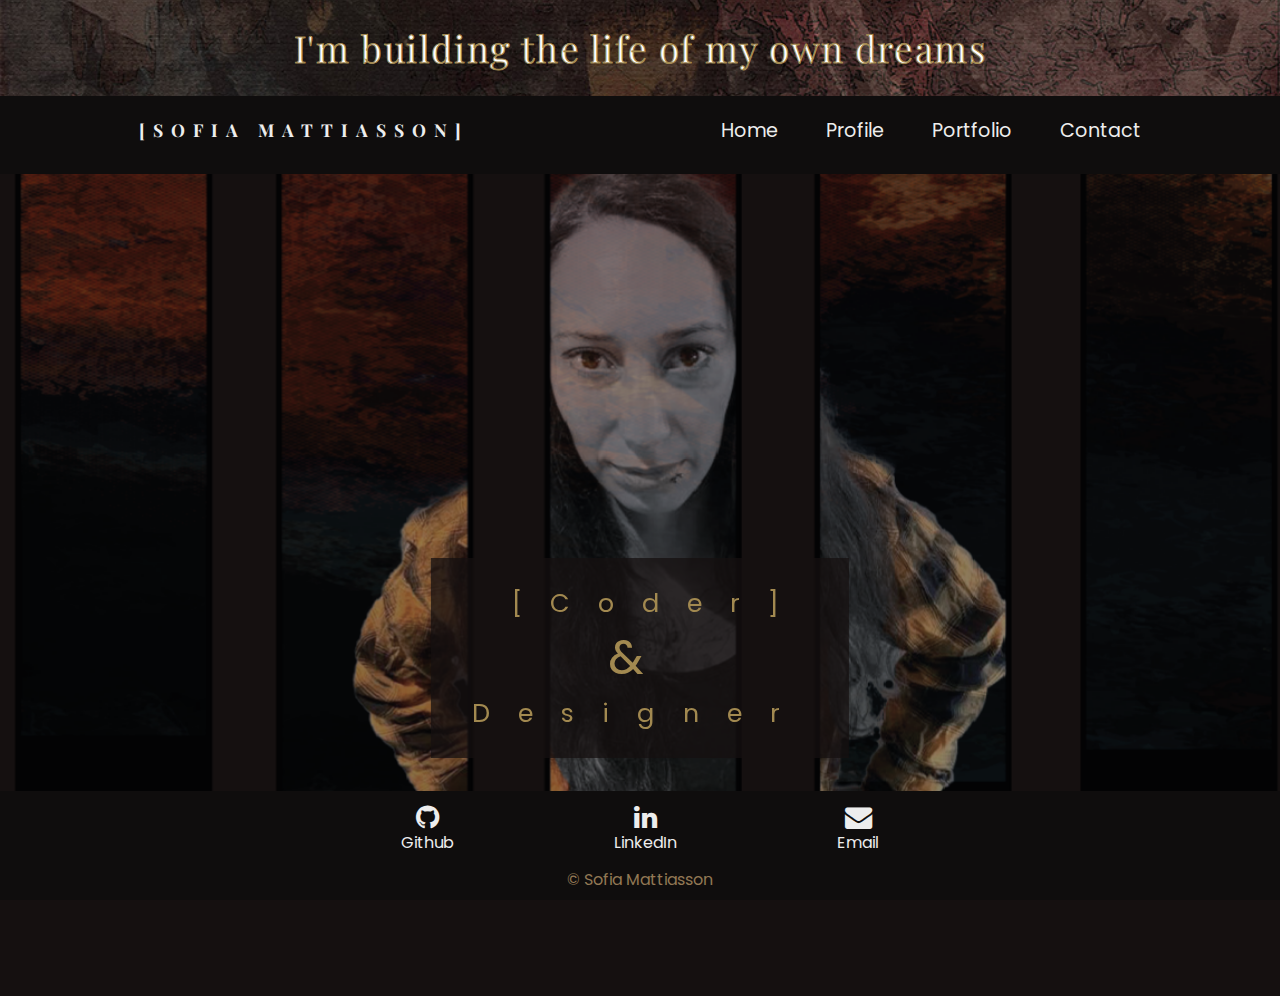
<file: src/index.html>
<!DOCTYPE html>
<html lang="en-US">
  <head>
    <meta charset="UTF-8" />
    <meta http-equiv="X-UA-Compatible" content="IE=edge" />
    <meta name="viewport" content="width=device-width, initial-scale=1.0" />
    <meta name="keywords" content="CV, Profile, code, deisgn, HTML, CSS" />
    <meta name="description" content="Sofia Mattiasson home site" />
    <meta name="author" content="Sofia Mattiasson" />
    <link rel="preconnect" href="https://fonts.googleapis.com" />
    <link rel="preconnect" href="https://fonts.gstatic.com" crossorigin />
    <link
      href="https://fonts.googleapis.com/css2?family=Playfair+Display:ital,wght@0,400;0,700;0,900;1,400&family=Poppins:ital,wght@0,300;0,400;0,500;0,700;0,800;0,900;1,400&display=swap"
      rel="stylesheet"
    />
    <link
      rel="stylesheet"
      href="https://cdnjs.cloudflare.com/ajax/libs/font-awesome/4.7.0/css/font-awesome.min.css"
    />
    <link rel="stylesheet" href="./styles/css/style.css" />

    <title>Sofia | Profile</title>
  </head>
  <body>
    <div class="header-banner-container">
      <p class="header-banner-text">I'm building the life of my own dreams</p>
    </div>

    <div class="wrapper">
      <header>
        <nav class="navbar">
          <h1 class="logo"><a href="./index.html">Sofia Mattiasson</a></h1>
          <button class="btn-hamburger" id="btn-menu" aria-label="button">
            <i class="fa fa-bars"></i>
          </button>
          <div class="menu">
            <ul>
              <li><a href="./index.html">Home</a></li>
              <li><a href="./profile-page.html">Profile</a></li>
              <li>
                <a href="#">Portfolio</a>
                <ul class="dropdown-menu">
                  <li><a href="./code-page.html">Coding</a></li>
                  <li><a href="./design-page.html">Design</a></li>
                </ul>
              </li>
              <li><a href="./contact-page.html">Contact</a></li>
            </ul>
          </div>
        </nav>
      </header>

      <main class="main-home">
        <div class="hero-container">
          <p class="hero-text">
            <span class="hero-coder">Coder</span>
            <span class="hero-and">&</span> Designer
          </p>
        </div>
        <div class="short-info">
          <h2 class="info-title">Hey there,</h2>
          <p class="info-text">
            My name is Sofia, and I'm styding frontend development att
            Mediainstituet i Malmö. You can read more about me and my skills
            under profile or checkout out my portfolio, and get in touch maybe
            over a cup of coffe
          </p>
        </div>
      </main>

      <footer>
        <div class="footer-icon-container">
          <div>
            <a
              class="footer-icon-text link"
              href="https://github.com/FiaNerd"
              target="_blank"
              ><i class="fa fa-github"></i>Github</a
            >
          </div>
          <div>
            <a
              class="footer-icon-text link"
              href="https://www.linkedin.com/in/sofia-mattiasson-FiaNerd/"
              target="_blank"
            >
              <i class="fa fa-linkedin link"></i>LinkedIn</a
            >
          </div>
          <div>
            <a
              class="footer-icon-text link"
              href="mailto:mattisson.sofia@icloud.com"
            >
              <i class="fa fa-envelope"></i>Email</a
            >
          </div>
        </div>
        <p class="copy">&copy; Sofia Mattiasson</p>
      </footer>
      <script src="./js/menu-btn.js"></script>
    </div>
  </body>
</html>
</file>
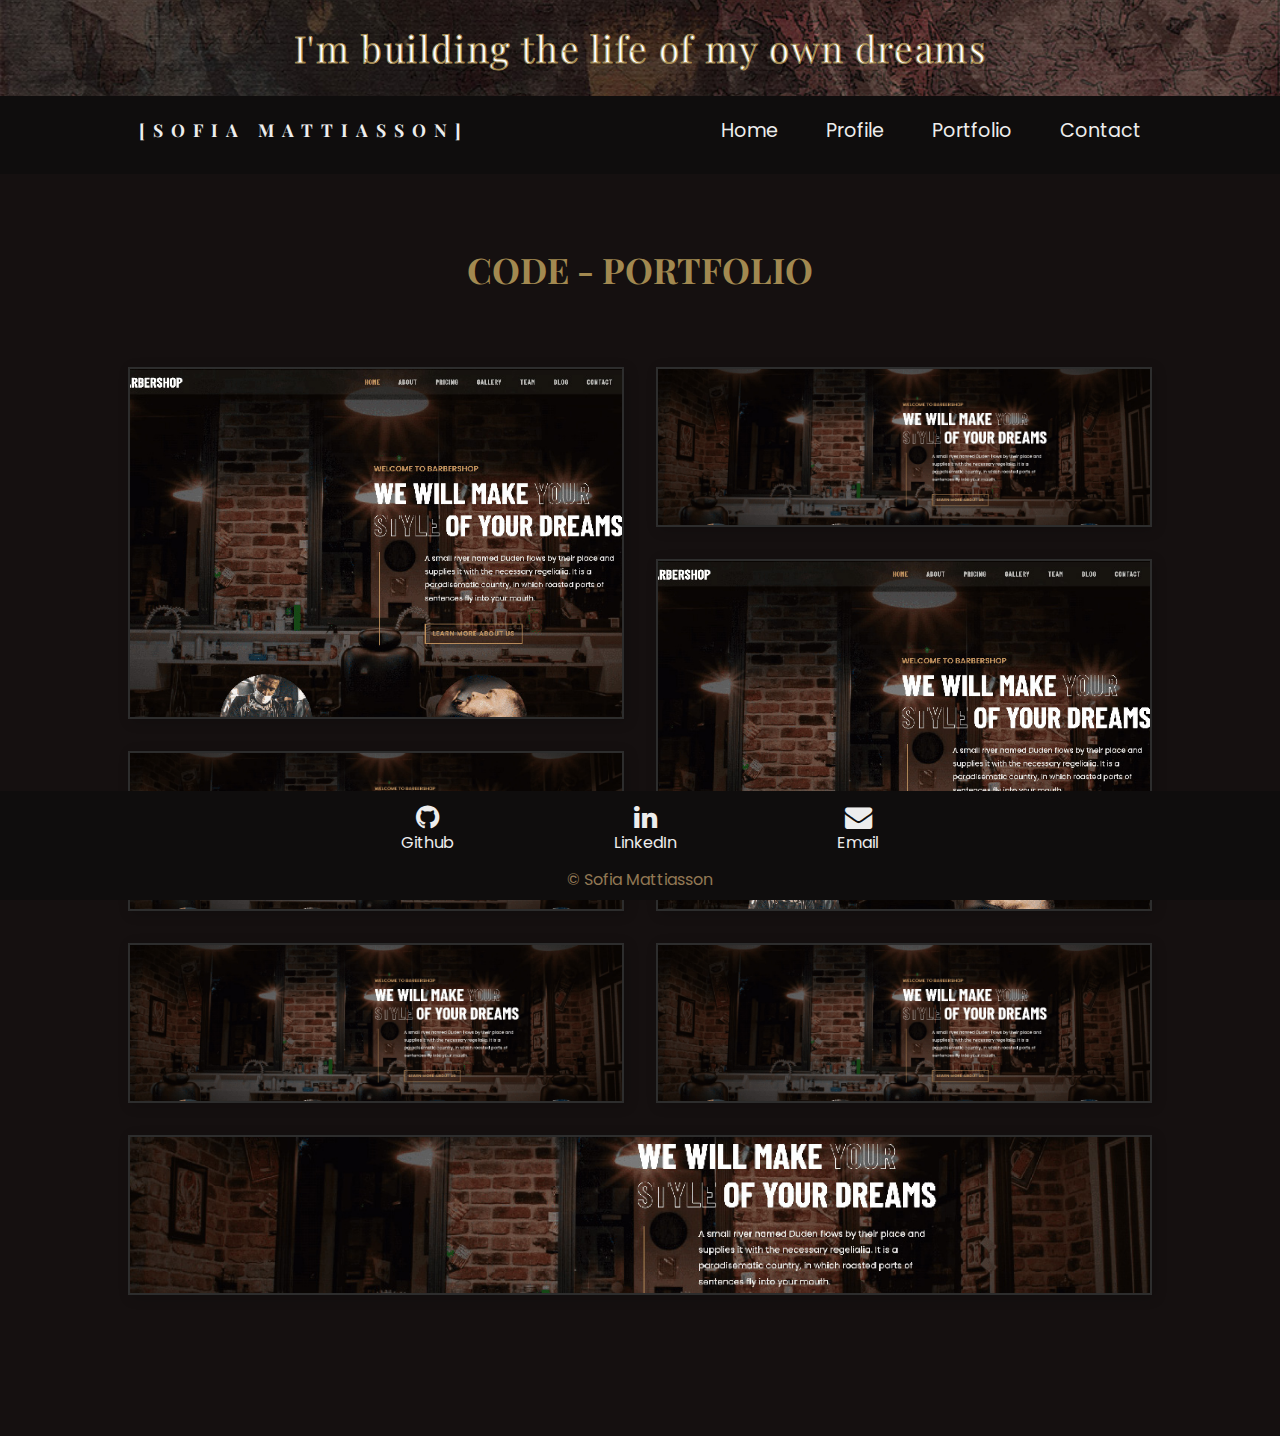
<file: src/code-page.html>
<!DOCTYPE html>
<html lang="en">
  <head>
    <meta charset="UTF-8" />
    <meta http-equiv="X-UA-Compatible" content="IE=edge" />
    <meta name="viewport" content="width=device-width, initial-scale=1.0" />
    <meta name="keywords" content="CV, Profile, code, deisgn, HTML, CSS" />
    <meta name="description" content="Sofia Mattiasson code portfolio" />
    <meta name="author" content="Sofia Mattiasson" />
    <link rel="preconnect" href="https://fonts.googleapis.com" />
    <link rel="preconnect" href="https://fonts.gstatic.com" crossorigin />
    <link
      href="https://fonts.googleapis.com/css2?family=Playfair+Display:ital,wght@0,400;0,700;0,900;1,400&family=Poppins:ital,wght@0,300;0,400;0,500;0,700;0,800;0,900;1,400&display=swap"
      rel="stylesheet"
    />
    <link
      rel="stylesheet"
      href="https://cdnjs.cloudflare.com/ajax/libs/font-awesome/4.7.0/css/font-awesome.min.css"
    />
    <link rel="stylesheet" href="./styles/css/style.css" />

    <title>Sofia | Profile</title>
  </head>
  <body>
    <div class="header-banner-container">
      <p class="header-banner-text">I'm building the life of my own dreams</p>
    </div>

    <div class="wrapper">
      <header>
        <nav class="navbar">
          <h1 class="logo"><a href="./index.html">Sofia Mattiasson</a></h1>
          <button class="btn-hamburger" id="btn-menu">
            <i class="fa fa-bars"></i>
          </button>
          <div class="menu">
            <ul>
              <li><a href="./index.html">Home</a></li>
              <li><a href="./profile-page.html">Profile</a></li>
              <li>
                <a href="#">Portfolio</a>
                <ul class="dropdown-menu">
                  <li><a href="./code-page.html">Coding</a></li>
                  <li><a href="./design-page.html">Design</a></li>
                </ul>
              </li>
              <li><a href="./contact-page.html">Contact</a></li>
            </ul>
          </div>
        </nav>
      </header>

      <main>
        <h2 class="code-title">Code - Portfolio</h2>
        <div class="gallery-grid-code">
          <img
            src="/src/img/code-portfolio/desktop_header_banner.jpg 480w"
            class="gallery-item-code img-code-1"
            title="Image from Barbershop project in HTML and CSS"
            alt="barbershop image in the shop"
            srcset="
              /src/img/code-img/desktop_header_banner960.jpg   960w,
              /src/img/code-img/desktop_header_banner1440.jpg 1440w,
              /src/img/code-img/desktop_header_banner1920.jpg 1920w
            "
            sizes="(max-width: 600px) 480px, 960w, 1440w, 1920w"
          />

          <img
            src="/src/img/mobile/hero-img-mobile.png"
            class="gallery-item-code img-code-2"
            title="Image from Barbershop project in HTML and CSS"
            alt="barbershop image in the shop"
            srcset="
              /src/img/code-img/desktop_header_banner960.jpg   960w,
              /src/img/code-img/desktop_header_banner1440.jpg 1440w,
              /src/img/code-img/desktop_header_banner1920.jpg 1920w
            "
            sizes="(max-width: 600px) 480px, 960w, 1440w, 1920w"
          />

          <img
            src="/src/img/mobile/hero-img-mobile.png"
            class="gallery-item-code img-code-3"
            title="Image from Barbershop project in HTML and CSS"
            alt="barbershop image in the shop"
            srcset="
              /src/img/code-img/desktop_header_banner960.jpg   960w,
              /src/img/code-img/desktop_header_banner1440.jpg 1440w,
              /src/img/code-img/desktop_header_banner1920.jpg 1920w
            "
            sizes="(max-width: 600px) 480px, 960w, 1440w, 1920w"
          />

          <img
            src="/src/img/mobile/hero-img-mobile.png"
            class="gallery-item-code img-code-4"
            title="Image from Barbershop project in HTML and CSS"
            alt="barbershop image in the shop"
            srcset="
              /src/img/code-img/desktop_header_banner960.jpg   960w,
              /src/img/code-img/desktop_header_banner1440.jpg 1440w,
              /src/img/code-img/desktop_header_banner1920.jpg 1920w
            "
            sizes="(max-width: 600px) 480px, 960w, 1440w, 1920w"
          />

          <img
            src="/src/img/mobile/hero-img-mobile.png"
            class="gallery-item-code img-code-5"
            title="Image from Barbershop project in HTML and CSS"
            alt="barbershop image in the shop"
            srcset="
              /src/img/code-img/desktop_header_banner960.jpg   960w,
              /src/img/code-img/desktop_header_banner1440.jpg 1440w,
              /src/img/code-img/desktop_header_banner1920.jpg 1920w
            "
            sizes="(max-width: 600px) 480px, 960w, 1440w, 1920w"
          />

          <img
            src="/src/img/mobile/hero-img-mobile.png"
            class="gallery-item-code img-code-6"
            title="Image from Barbershop project in HTML and CSS"
            alt="barbershop image in the shop"
            srcset="
              /src/img/code-img/desktop_header_banner960.jpg   960w,
              /src/img/code-img/desktop_header_banner1440.jpg 1440w,
              /src/img/code-img/desktop_header_banner1920.jpg 1920w
            "
            sizes="(max-width: 600px) 480px, 960w, 1440w, 1920w"
          />

          <img
            src="/src/img/mobile/hero-img-mobile.png"
            class="gallery-item-code img-code-7"
            title="Image from Barbershop project in HTML and CSS"
            alt="barbershop image in the shop"
            srcset="
              /src/img/code-img/desktop_header_banner960.jpg   960w,
              /src/img/code-img/desktop_header_banner1440.jpg 1440w,
              /src/img/code-img/desktop_header_banner1920.jpg 1920w
            "
            sizes="(max-width: 600px) 480px, 960w, 1440w, 1920w"
          />
        </div>
      </main>

      <footer>
        <div class="footer-icon-container">
          <div>
            <a
              class="footer-icon-text link"
              href="https://github.com/FiaNerd"
              target="_blank"
              ><i class="fa fa-github"></i>Github</a
            >
          </div>
          <div>
            <a
              class="footer-icon-text link"
              href="https://www.linkedin.com/in/sofia-mattiasson-FiaNerd/"
              target="_blank"
            >
              <i class="fa fa-linkedin link"></i>LinkedIn</a
            >
          </div>
          <div>
            <a
              class="footer-icon-text link"
              href="mailto:mattisson.sofia@icloud.com"
            >
              <i class="fa fa-envelope"></i>Email</a
            >
          </div>
        </div>
        <p class="copy">&copy; Sofia Mattiasson</p>
      </footer>

      <script src="./js/menu-btn.js"></script>
    </div>
  </body>
</html>
</file>
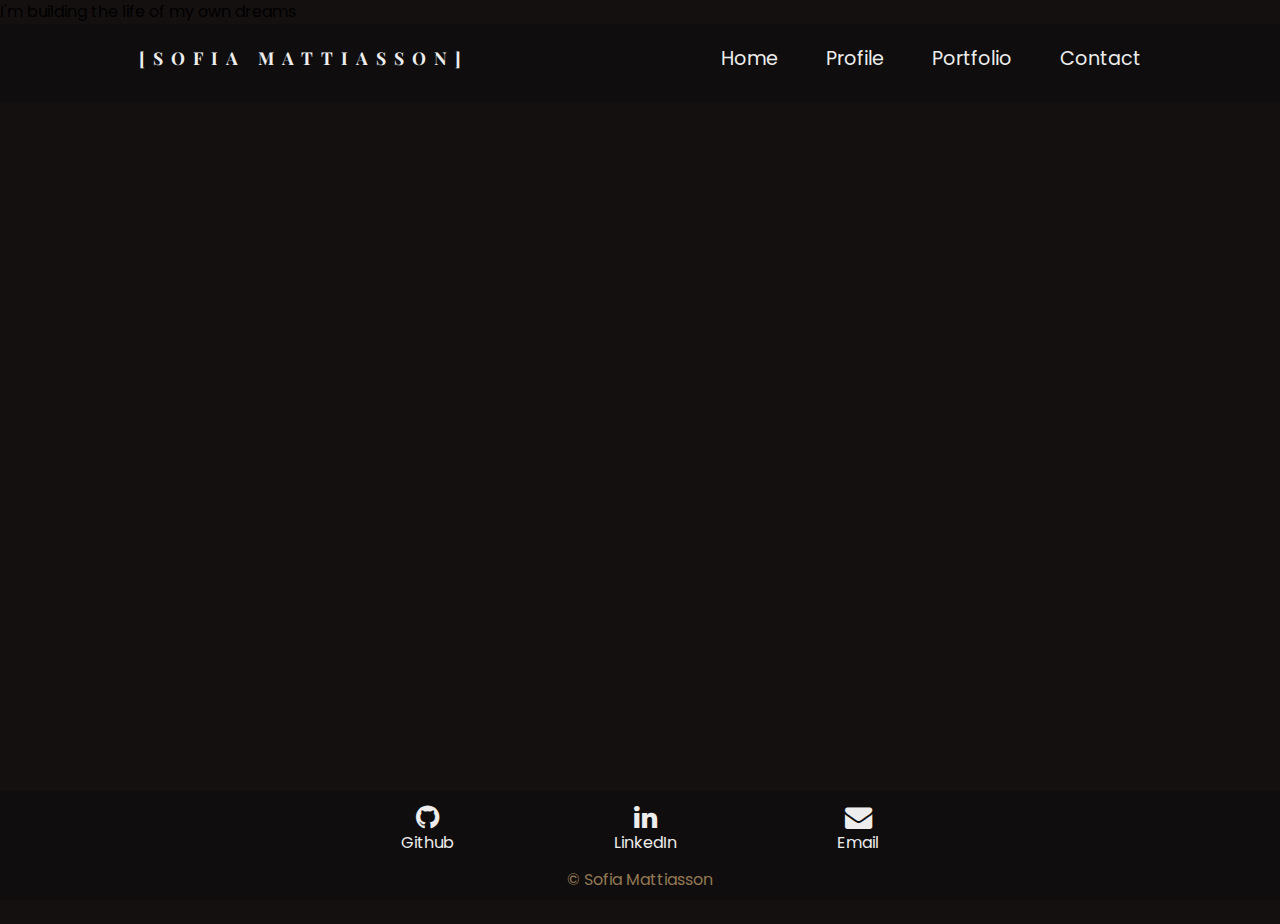
<file: src/code.html>
<!DOCTYPE html>
<html lang="en">
  <head>
    <meta charset="UTF-8" />
    <meta http-equiv="X-UA-Compatible" content="IE=edge" />
    <meta name="viewport" content="width=device-width, initial-scale=1.0" />
    <link rel="preconnect" href="https://fonts.googleapis.com" />
    <link rel="preconnect" href="https://fonts.gstatic.com" crossorigin />
    <link
      href="https://fonts.googleapis.com/css2?family=Playfair+Display:ital,wght@0,400;0,700;0,900;1,400&family=Poppins:ital,wght@0,300;0,400;0,500;0,700;0,800;0,900;1,400&display=swap"
      rel="stylesheet"
    />
    <link
      rel="stylesheet"
      href="https://cdnjs.cloudflare.com/ajax/libs/font-awesome/4.7.0/css/font-awesome.min.css"
    />
    <link rel="stylesheet" href="./styles/css/style.css" />

    <title>Sofia | Profile</title>
  </head>
  <body>
    <div class="cover-header">
      <p class="cover-text">I'm building the life of my own dreams</p>
    </div>

    <div class="wrapper">
      <header>
        <nav class="navbar">
          <h1 class="logo"><a href="./index.html">Sofia Mattiasson</a></h1>
          <button class="btn-hamburger" id="btn-menu">
            <i class="fa fa-bars"></i>
          </button>
          <div class="menu">
            <ul>
              <li><a href="./index.html">Home</a></li>
              <li><a href="./profile.html">Profile</a></li>
              <li>
                <a href="#">Portfolio</a>
                <ul class="dropdown-menu">
                  <li><a href="./code.html">Coding</a></li>
                  <li><a href="./design-page.html">Design</a></li>
                </ul>
              </li>
              <li><a href="./contact.html">Contact</a></li>
            </ul>
          </div>
        </nav>
      </header>
      <main></main>

      <footer>
        <div class="footer-icon-container">
          <div>
            <a
              class="footer-icon-text link"
              href="https://github.com/FiaNerd"
              target="_blank"
              ><i class="fa fa-github"></i>Github</a
            >
          </div>
          <div>
            <a
              class="footer-icon-text link"
              href="https://www.linkedin.com/in/sofia-mattiasson-FiaNerd/"
              target="_blank"
            >
              <i class="fa fa-linkedin link"></i>LinkedIn</a
            >
          </div>
          <div>
            <a
              class="footer-icon-text link"
              href="mailto:mattisson.sofia@icloud.com"
            >
              <i class="fa fa-envelope"></i>Email</a
            >
          </div>
        </div>
        <p class="copy">&copy; Sofia Mattiasson</p>
      </footer>
      <script src="./js/menu-btn.js"></script>
    </div>
  </body>
</html>
</file>
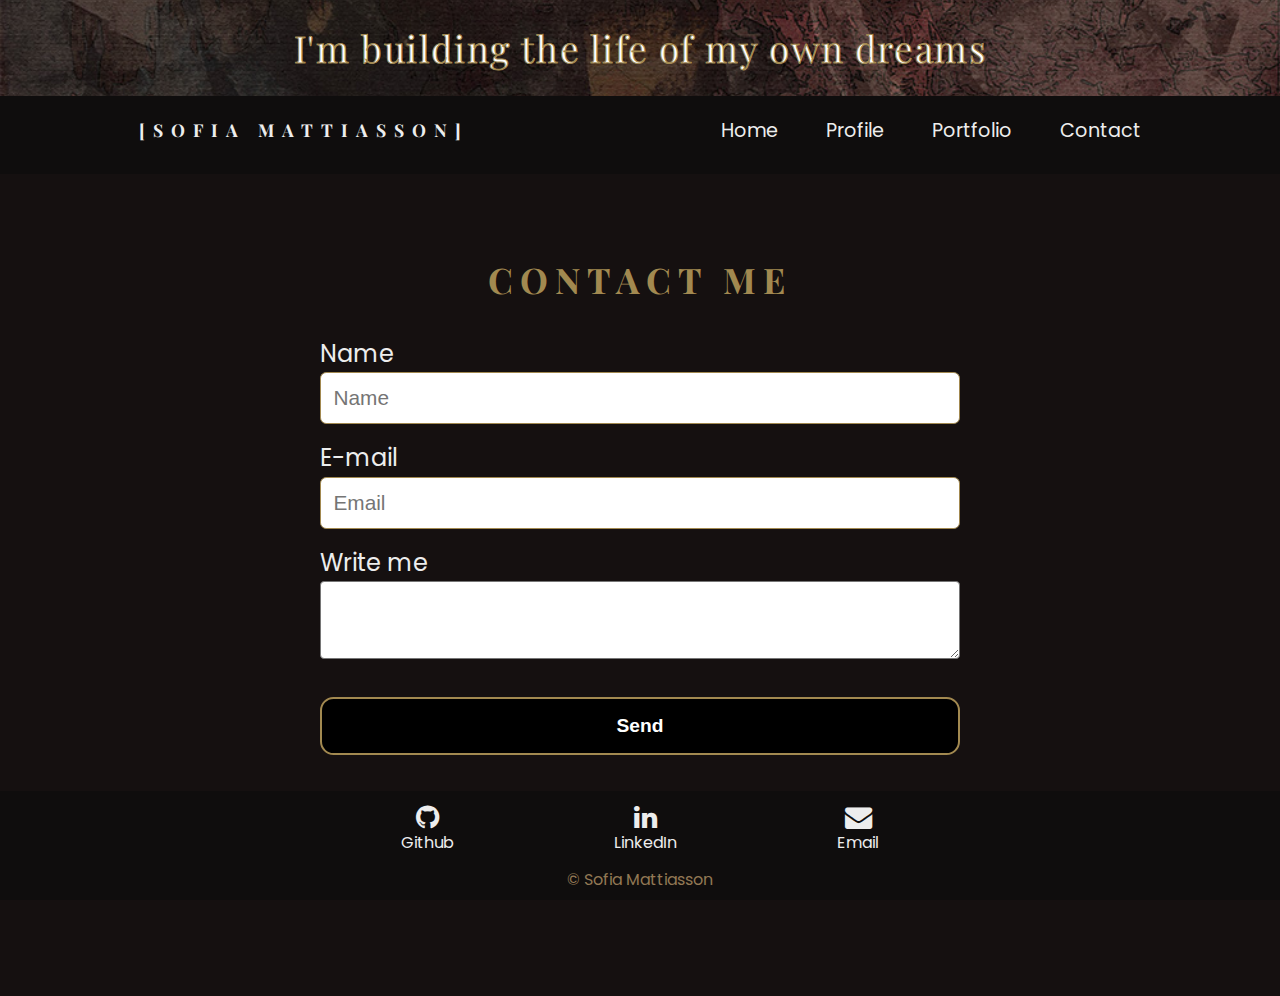
<file: src/contact-page.html>
<!DOCTYPE html>
<html lang="en">
  <head>
    <meta charset="UTF-8" />
    <meta http-equiv="X-UA-Compatible" content="IE=edge" />
    <meta name="viewport" content="width=device-width, initial-scale=1.0" />
    <meta name="keywords" content="CV, Profile, code, deisgn, HTML, CSS" />
    <meta name="description" content="Sofia Mattiasson contact page" />
    <meta name="author" content="Sofia Mattiasson" />
    <link rel="preconnect" href="https://fonts.googleapis.com" />
    <link rel="preconnect" href="https://fonts.gstatic.com" crossorigin />
    <link
      href="https://fonts.googleapis.com/css2?family=Playfair+Display:ital,wght@0,400;0,700;0,900;1,400&family=Poppins:ital,wght@0,300;0,400;0,500;0,700;0,800;0,900;1,400&display=swap"
      rel="stylesheet"
    />
    <link
      rel="stylesheet"
      href="https://cdnjs.cloudflare.com/ajax/libs/font-awesome/4.7.0/css/font-awesome.min.css"
    />
    <link rel="stylesheet" href="./styles/css/style.css" />

    <title>Sofia | Profile</title>
  </head>
  <body>
    <div class="header-banner-container">
      <p class="header-banner-text">I'm building the life of my own dreams</p>
    </div>

    <div class="wrapper">
      <header>
        <nav class="navbar">
          <h1 class="logo"><a href="./index.html">Sofia Mattiasson</a></h1>
          <button class="btn-hamburger" id="btn-menu">
            <i class="fa fa-bars"></i>
          </button>
          <div class="menu">
            <ul>
              <li><a href="./index.html">Home</a></li>
              <li><a href="./profile-page.html">Profile</a></li>
              <li>
                <a href="#">Portfolio</a>
                <ul class="dropdown-menu">
                  <li><a href="./code-page.html">Coding</a></li>
                  <li><a href="./design-page.html">Design</a></li>
                </ul>
              </li>
              <li><a href="./contact-page.html">Contact</a></li>
            </ul>
          </div>
        </nav>
      </header>

      <main>
        <div class="form-container">
          <h2 class="contact-title">Contact me</h2>
          <form>
            <div class="form-input">
              <label for="name">Name</label>
              <input type="text" placeholder="Name" id="name" required />
            </div>
            <div class="form-input">
              <label for="email">E-mail</label>
              <input type="email" placeholder="Email" id="email" required />
            </div>
            <div class="form-input">
              <label for="story">Write me</label>
              <textarea
                name="story"
                rows="5"
                id="story"
                placeholder="Whats on your mind?"
              >
              </textarea>
            </div>
            <button class="contact-btn" type="submit" name="button">
              Send
            </button>
          </form>
        </div>
      </main>
      <footer>
        <div class="footer-icon-container">
          <div>
            <a
              class="footer-icon-text link"
              href="https://github.com/FiaNerd"
              target="_blank"
              ><i class="fa fa-github"></i>Github</a
            >
          </div>
          <div>
            <a
              class="footer-icon-text link"
              href="https://www.linkedin.com/in/sofia-mattiasson-FiaNerd/"
              target="_blank"
            >
              <i class="fa fa-linkedin link"></i>LinkedIn</a
            >
          </div>
          <div>
            <a
              class="footer-icon-text link"
              href="mailto:mattisson.sofia@icloud.com"
            >
              <i class="fa fa-envelope"></i>Email</a
            >
          </div>
        </div>
        <p class="copy">&copy; Sofia Mattiasson</p>
      </footer>
      <script src="/src/js/menu-btn.js"></script>
    </div>
  </body>
</html>
</file>
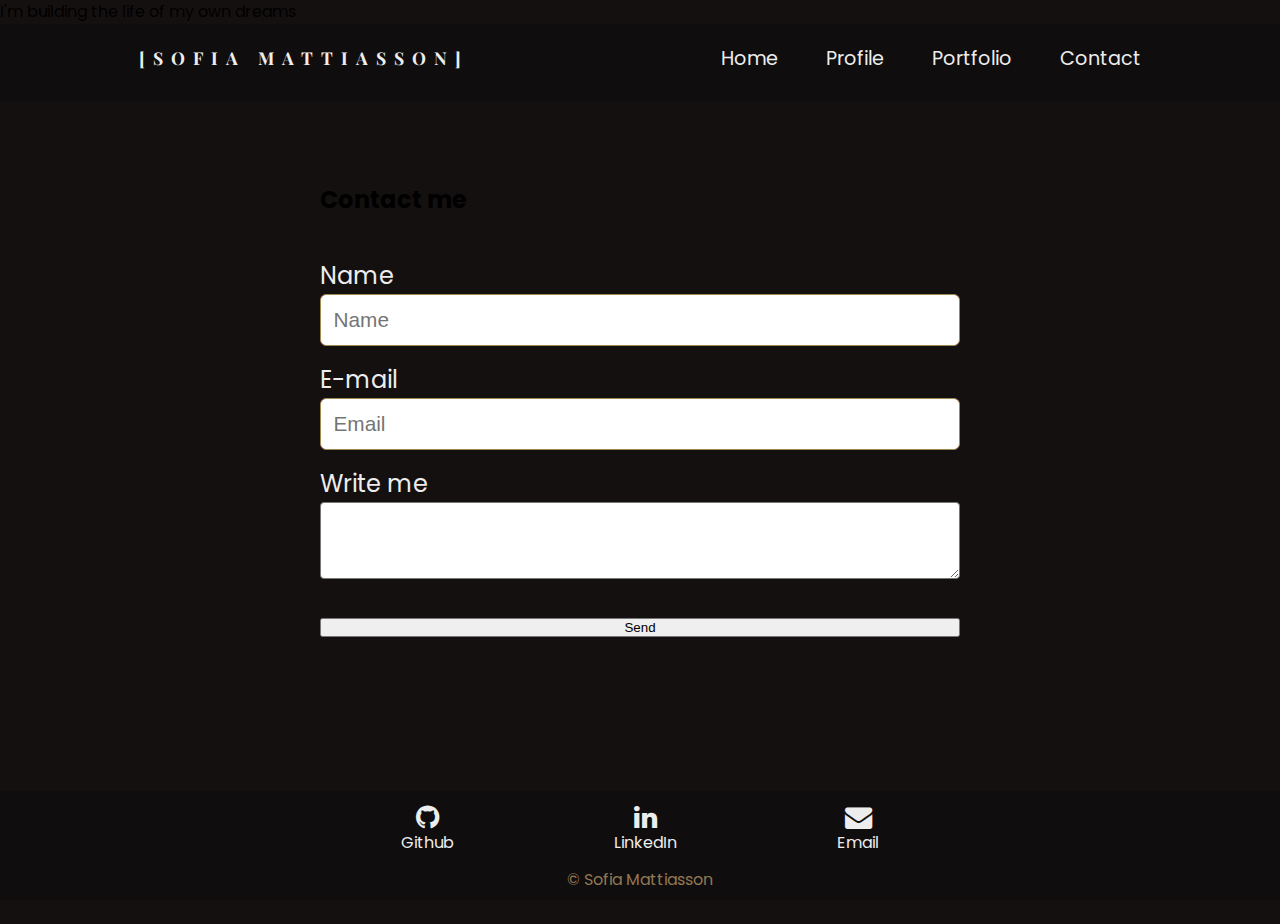
<file: src/contact.html>
<!DOCTYPE html>
<html lang="en">
  <head>
    <meta charset="UTF-8" />
    <meta http-equiv="X-UA-Compatible" content="IE=edge" />
    <meta name="viewport" content="width=device-width, initial-scale=1.0" />
    <link rel="preconnect" href="https://fonts.googleapis.com" />
    <link rel="preconnect" href="https://fonts.gstatic.com" crossorigin />
    <link
      href="https://fonts.googleapis.com/css2?family=Playfair+Display:ital,wght@0,400;0,700;0,900;1,400&family=Poppins:ital,wght@0,300;0,400;0,500;0,700;0,800;0,900;1,400&display=swap"
      rel="stylesheet"
    />
    <link
      rel="stylesheet"
      href="https://cdnjs.cloudflare.com/ajax/libs/font-awesome/4.7.0/css/font-awesome.min.css"
    />
    <link rel="stylesheet" href="/src/styles/css/style.css" />

    <title>Sofia | Profile</title>
  </head>
  <body>
    <div class="cover-header">
      <p class="cover-text">I'm building the life of my own dreams</p>
    </div>

    <div class="wrapper">
      <header>
        <nav class="navbar">
          <h1 class="logo"><a href="/src/index.html">Sofia Mattiasson</a></h1>
          <button class="btn-hamburger" id="btn-menu">
            <i class="fa fa-bars"></i>
          </button>
          <div class="menu">
            <ul>
              <li><a href="/src/index.html">Home</a></li>
              <li><a href="/src/profile.html">Profile</a></li>
              <li>
                <a href="#">Portfolio</a>
                <ul class="dropdown-menu">
                  <li><a href="#">Coding</a></li>
                  <li><a href="#">Design</a></li>
                </ul>
              </li>
              <li><a href="/src/contact.html">Contact</a></li>
            </ul>
          </div>
        </nav>
      </header>

      <main>
        <div class="form-container">
          <div class="text-contact">
            <h2>Contact me</h2>
          </div>
          <form action="">
            <div class="form-input">
              <label for="name">Name</label>
              <input type="text" placeholder="Name" required />
            </div>
            <div class="form-input">
              <label for="email">E-mail</label>
              <input type="email" placeholder="Email" required />
            </div>
            <div class="form-input">
              <label for="story">Write me</label>
              <textarea name="story" rows="5" placeholder="Whats on your mind?">
              </textarea>
            </div>
            <button type="submit" name="button">Send</button>
          </form>
        </div>
      </main>
      <footer>
        <div class="footer-icon-container">
          <div>
            <a
              class="footer-icon-text link"
              href="https://github.com/FiaNerd"
              target="_blank"
              ><i class="fa fa-github"></i>Github</a
            >
          </div>
          <div>
            <a
              class="footer-icon-text link"
              href="https://www.linkedin.com/in/sofia-mattiasson-FiaNerd/"
              target="_blank"
            >
              <i class="fa fa-linkedin link"></i>LinkedIn</a
            >
          </div>
          <div>
            <a
              class="footer-icon-text link"
              href="mailto: mattisson.sofia@icloud.com"
            >
              <i class="fa fa-envelope"></i>Email</a
            >
          </div>
        </div>
        <p class="copy">&copy; Sofia Mattiasson</p>
      </footer>
      <script src="/src/js/menu-btn.js"></script>
    </div>
  </body>
</html>
</file>
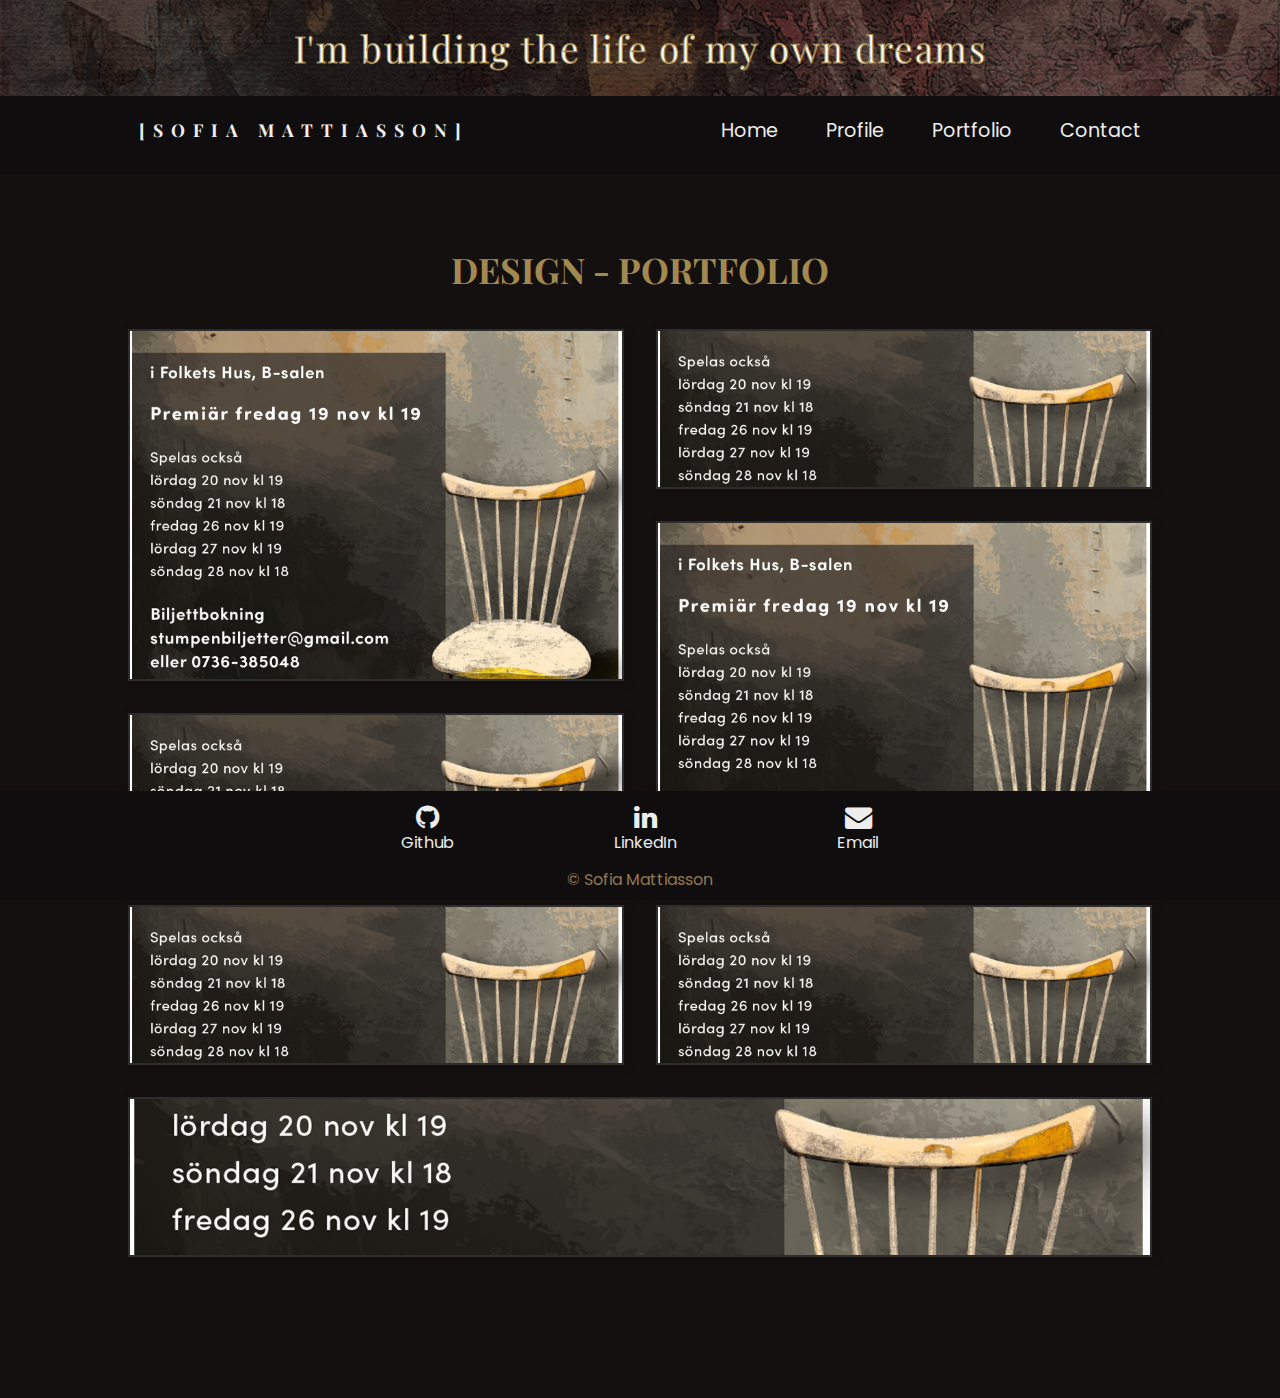
<file: src/design-page.html>
<!DOCTYPE html>
<html lang="en-SV">
  <head>
    <meta charset="UTF-8" />
    <meta http-equiv="X-UA-Compatible" content="IE=edge" />
    <meta name="viewport" content="width=device-width, initial-scale=1.0" />
    <meta name="keywords" content="CV, Profile, code, deisgn, HTML, CSS" />
    <meta name="description" content="Sofia Mattiasson design portfolio" />
    <meta name="author" content="Sofia Mattiasson" />
    <link rel="preconnect" href="https://fonts.googleapis.com" />
    <link rel="preconnect" href="https://fonts.gstatic.com" crossorigin />
    <link
      href="https://fonts.googleapis.com/css2?family=Playfair+Display:ital,wght@0,400;0,700;0,900;1,400&family=Poppins:ital,wght@0,300;0,400;0,500;0,700;0,800;0,900;1,400&display=swap"
      rel="stylesheet"
    />
    <link
      rel="stylesheet"
      href="https://cdnjs.cloudflare.com/ajax/libs/font-awesome/4.7.0/css/font-awesome.min.css"
    />
    <link rel="stylesheet" href="./styles/css/style.css" />
    <title>Sofia | Profile</title>
  </head>

  <body>
    <div class="header-banner-container">
      <p class="header-banner-text">I'm building the life of my own dreams</p>
    </div>

    <div class="wrapper">
      <header>
        <nav class="navbar">
          <h1 class="logo"><a href="./index.html">Sofia Mattiasson</a></h1>
          <button class="btn-hamburger" id="btn-menu">
            <i class="fa fa-bars"></i>
          </button>
          <div class="menu">
            <ul>
              <li><a href="./index.html">Home</a></li>
              <li><a href="./profile-page.html">Profile</a></li>
              <li>
                <a href="#">Portfolio</a>
                <ul class="dropdown-menu">
                  <li><a href="./code-page.html">Coding</a></li>
                  <li><a href="./design-page.html">Design</a></li>
                </ul>
              </li>
              <li><a href="./contact-page.html">Contact</a></li>
            </ul>
          </div>
        </nav>
      </header>

      <main>
        <h2 class="design-title">Design - Portfolio</h2>
        <div class="gallery-grid-design">
          <img
            src="/src/img/design_img/LyckligaGatanA6_orginal.jpg 480w"
            class="gallery-item-design img-design-1"
            title="Flyer for the play Lyckliga Gatan, Stumpenensemblen"
            alt="Flyer for Stumpenensemblen, Lyckligatan"
            srcset="
              /src/img/design_img/LyckligaGatanA6_800.jpg   800w,
              /src/img/design_img/LyckligaGatanA6_960.jpg   960w,
              /src/img/design_img/LyckligaGatanA6_1440.jpg 1440w,
              /src/img/design_img/LyckligaGatanA6_1920.jpg 1920w
            "
            sizes="(max-width: 600px) 480px, 800w 960w, 1440w, 1920w"
          />

          <img
            src="/src/img/design_img/LyckligaGatanA6_orginal.jpg 480w"
            class="gallery-item-design img-design-2"
            title="Flyer for the play Lyckliga Gatan, Stumpenensemblen"
            alt="Flyer for Stumpenensemblen, Lyckligatan"
            srcset="
              /src/img/design_img/LyckligaGatanA6_800.jpg   800w,
              /src/img/design_img/LyckligaGatanA6_960.jpg   960w,
              /src/img/design_img/LyckligaGatanA6_1440.jpg 1440w,
              /src/img/design_img/LyckligaGatanA6_1920.jpg 1920w
            "
            sizes="(max-width: 600px) 480px, 800w 960w, 1440w, 1920w"
          />

          <img
            src="/src/img/design_img/LyckligaGatanA6_orginal.jpg 480w"
            class="gallery-item-design img-design-3"
            title="Flyer for the play Lyckliga Gatan, Stumpenensemblen"
            alt="Flyer for Stumpenensemblen, Lyckligatan"
            srcset="
              /src/img/design_img/LyckligaGatanA6_800.jpg   800w,
              /src/img/design_img/LyckligaGatanA6_960.jpg   960w,
              /src/img/design_img/LyckligaGatanA6_1440.jpg 1440w,
              /src/img/design_img/LyckligaGatanA6_1920.jpg 1920w
            "
            sizes="(max-width: 600px) 480px, 800w 960w, 1440w, 1920w"
          />

          <img
            src="/src/img/design_img/LyckligaGatanA6_orginal.jpg 480w"
            class="gallery-item-design img-design-4"
            title="Flyer for the play Lyckliga Gatan, Stumpenensemblen"
            alt="Flyer for Stumpenensemblen, Lyckligatan"
            srcset="
              /src/img/design_img/LyckligaGatanA6_800.jpg   800w,
              /src/img/design_img/LyckligaGatanA6_960.jpg   960w,
              /src/img/design_img/LyckligaGatanA6_1440.jpg 1440w,
              /src/img/design_img/LyckligaGatanA6_1920.jpg 1920w
            "
            sizes="(max-width: 600px) 480px, 800w 960w, 1440w, 1920w"
          />

          <img
            src="/src/img/design_img/LyckligaGatanA6_orginal.jpg 480w"
            class="gallery-item-design img-design-5"
            title="Flyer for the play Lyckliga Gatan, Stumpenensemblen"
            alt="Flyer for Stumpenensemblen, Lyckligatan"
            srcset="
              /src/img/design_img/LyckligaGatanA6_800.jpg   800w,
              /src/img/design_img/LyckligaGatanA6_960.jpg   960w,
              /src/img/design_img/LyckligaGatanA6_1440.jpg 1440w,
              /src/img/design_img/LyckligaGatanA6_1920.jpg 1920w
            "
            sizes="(max-width: 600px) 480px, 800w 960w, 1440w, 1920w"
          />

          <img
            src="/src/img/design_img/LyckligaGatanA6_orginal.jpg 480w"
            class="gallery-item-design img-design-6"
            title="Flyer for the play Lyckliga Gatan, Stumpenensemblen"
            alt="Flyer for Stumpenensemblen, Lyckligatan"
            srcset="
              /src/img/design_img/LyckligaGatanA6_800.jpg   800w,
              /src/img/design_img/LyckligaGatanA6_960.jpg   960w,
              /src/img/design_img/LyckligaGatanA6_1440.jpg 1440w,
              /src/img/design_img/LyckligaGatanA6_1920.jpg 1920w
            "
            sizes="(max-width: 600px) 480px, 800w 960w, 1440w, 1920w"
          />

          <img
            src="/src/img/design_img/LyckligaGatanA6_orginal.jpg 480w"
            class="gallery-item-design img-design-7"
            title="Flyer for the play Lyckliga Gatan, Stumpenensemblen"
            alt="Flyer for Stumpenensemblen, Lyckligatan"
            srcset="
              /src/img/design_img/LyckligaGatanA6_800.jpg   800w,
              /src/img/design_img/LyckligaGatanA6_960.jpg   960w,
              /src/img/design_img/LyckligaGatanA6_1440.jpg 1440w,
              /src/img/design_img/LyckligaGatanA6_1920.jpg 1920w
            "
            sizes="(max-width: 600px) 480px, 800w 960w, 1440w, 1920w"
          />
        </div>
      </main>

      <footer>
        <div class="footer-icon-container">
          <div>
            <a
              class="footer-icon-text link"
              href="https://github.com/FiaNerd"
              target="_blank"
              ><i class="fa fa-github"></i>Github</a
            >
          </div>
          <div>
            <a
              class="footer-icon-text link"
              href="https://www.linkedin.com/in/sofia-mattiasson-FiaNerd/"
              target="_blank"
            >
              <i class="fa fa-linkedin link"></i>LinkedIn</a
            >
          </div>
          <div>
            <a
              class="footer-icon-text link"
              href="mailto:mattisson.sofia@icloud.com"
            >
              <i class="fa fa-envelope"></i>Email</a
            >
          </div>
        </div>
        <p class="copy">&copy; Sofia Mattiasson</p>
      </footer>

      <script src="./js/menu-btn.js"></script>
    </div>
  </body>
</html>
</file>
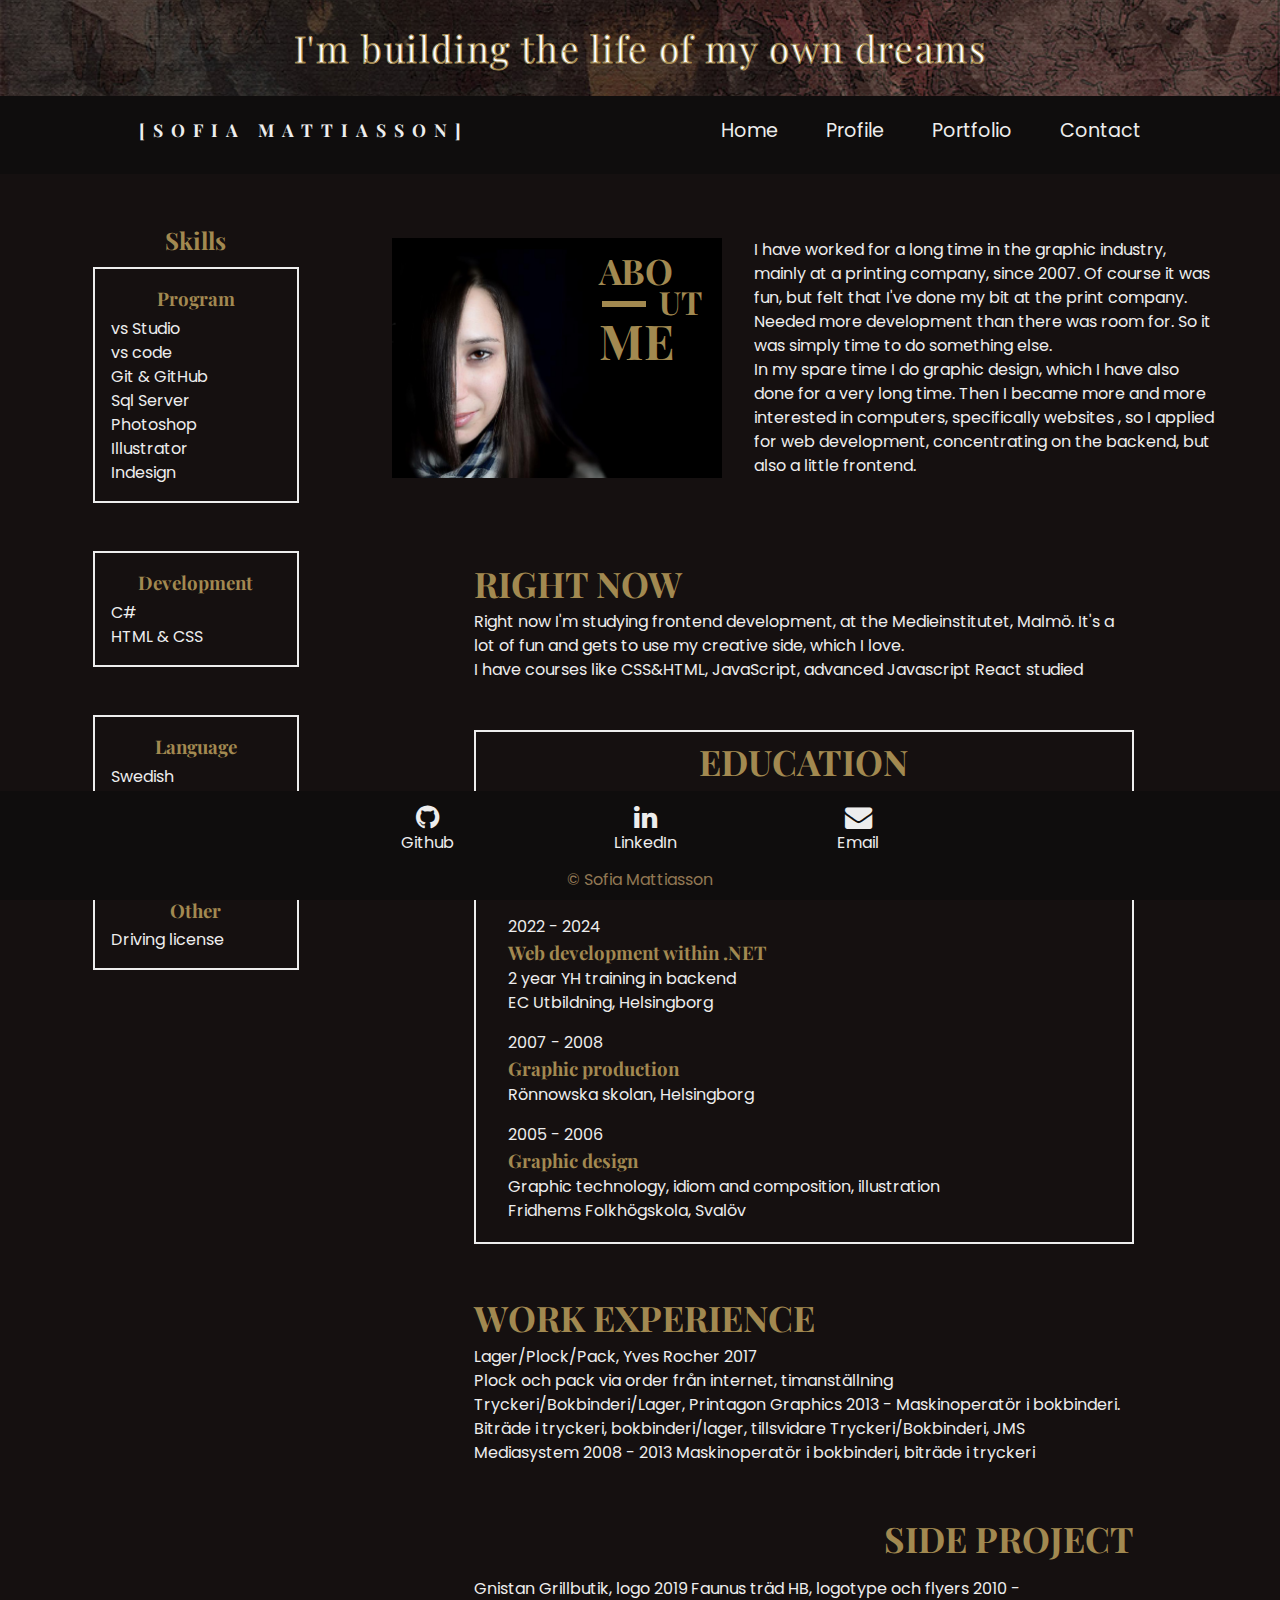
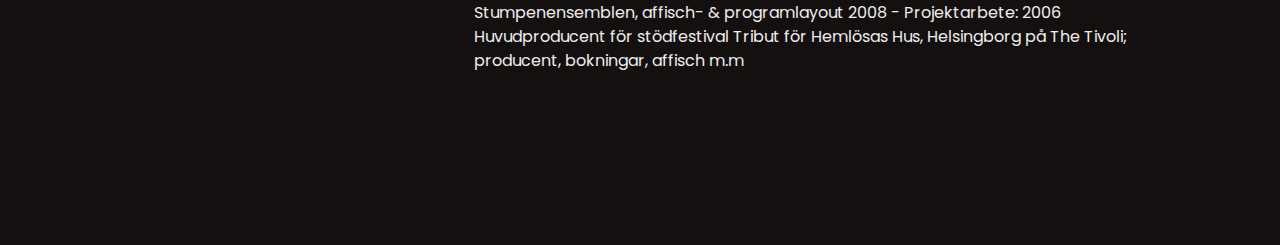
<file: src/profile-page.html>
<!DOCTYPE html>
<html lang="en-US">
  <head>
    <meta charset="UTF-8" />
    <meta http-equiv="X-UA-Compatible" content="IE=edge" />
    <meta name="viewport" content="width=device-width, initial-scale=1.0" />
    <meta name="keywords" content="CV, Profile, code, deisgn, HTML, CSS" />
    <meta name="description" content="Sofia Mattiasson Profile site" />
    <meta name="author" content="Sofia Mattiasson" />
    <link rel="preconnect" href="https://fonts.googleapis.com" />
    <link rel="preconnect" href="https://fonts.gstatic.com" crossorigin />
    <link
      href="https://fonts.googleapis.com/css2?family=Playfair+Display:ital,wght@0,400;0,700;0,900;1,400&family=Poppins:ital,wght@0,300;0,400;0,500;0,700;0,800;0,900;1,400&display=swap"
      rel="stylesheet"
    />
    <link
      rel="stylesheet"
      href="https://cdnjs.cloudflare.com/ajax/libs/font-awesome/4.7.0/css/font-awesome.min.css"
    />
    <link rel="stylesheet" href="./styles/css/style.css" />

    <title>Sofia | Profile</title>
  </head>
  <body>
    <div class="header-banner-container">
      <p class="header-banner-text">I'm building the life of my own dreams</p>
    </div>

    <div class="wrapper">
      <header>
        <nav class="navbar">
          <h1 class="logo"><a href="./index.html">Sofia Mattiasson</a></h1>
          <button class="btn-hamburger" id="btn-menu">
            <i class="fa fa-bars"></i>
          </button>
          <div class="menu">
            <ul>
              <li><a href="./index.html">Home</a></li>
              <li><a href="./profile-page.html">Profile</a></li>
              <li>
                <a href="#">Portfolio</a>
                <ul class="dropdown-menu">
                  <li><a href="./code-page.html">Coding</a></li>
                  <li><a href="./design-page.html">Design</a></li>
                </ul>
              </li>
              <li><a href="./contact-page.html">Contact</a></li>
            </ul>
          </div>
        </nav>
      </header>

      <main class="main-profile">
        <aside>
          <h2 class="aside-skills-title">Skills</h2>
          <div class="skills-grid">
            <div class="aside-program-container">
              <h3 class="aside-main-title">Program</h3>
              <p>vs Studio</p>
              <p>vs code</p>
              <p>Git & GitHub</p>
              <p>Sql Server</p>
              <p>Photoshop</p>
              <p>Illustrator</p>
              <p>Indesign</p>
            </div>
            <div class="aside-program-container">
              <h3>Development</h3>
              <p>C#</p>
              <p>HTML & CSS</p>
            </div>
            <div class="aside-program-container">
              <h3>Language</h3>
              <p>Swedish</p>
              <p>English</p>
            </div>
            <div class="aside-program-container">
              <h3>Other</h3>
              <p>Driving license</p>
            </div>
          </div>
        </aside>

        <div class="info-section">
          <section class="about-me-section">
            <div class="image-profile-container">
              <div class="text-image-container">
                <h2 class="about-title">
                  Abo <span class="ut-title">ut</span>
                  <span class="me-title">me</span>
                </h2>
              </div>
              <img
                class="image-profile"
                src="./img/Sofia_profile_img.jpg"
                title="A profile picture of Sofia Mattiasson"
                alt="Sofia profile picture"
              />
            </div>

            <div>
              <div class="about-text">
                <p>
                  I have worked for a long time in the graphic industry, mainly
                  at a printing company, since 2007. Of course it was fun, but
                  felt that I've done my bit at the print company. Needed more
                  development than there was room for. So it was simply time to
                  do something else.
                  <span>
                    In my spare time I do graphic design, which I have also done
                    for a very long time. Then I became more and more interested
                    in computers, specifically websites , so I applied for web
                    development, concentrating on the backend, but also a little
                    frontend.
                  </span>
                </p>
              </div>
            </div>
          </section>

          <section class="right-now-section">
            <h2 class="main-section-title right-now-title">Right now</h2>
            <div class="right-now-container">
              <p class="right-now-text">
                Right now I'm studying frontend development, at the
                Medieinstitutet, Malmö. It's a lot of fun and gets to use my
                creative side, which I love.
                <span>
                  I have courses like CSS&HTML, JavaScript, advanced Javascript
                  React studied</span
                >
              </p>
            </div>
          </section>

          <section class="education-section">
            <h2 class="main-section-title education-title">Education</h2>
            <p class="education-year">2022 - 2024</p>
            <h3 class="education-sub-title">Frontend developer</h3>
            <p class="education-text">
              2 year YH training in frontend
              <span> Medieinstitutet, Malmö</span>
            </p>
            <p class="education-year">2022 - 2024</p>
            <h3 class="education-sub-title">Web development within .NET</h3>
            <p class="education-text">
              2 year YH training in backend
              <span> EC Utbildning, Helsingborg</span>
            </p>
            <p class="education-year">2007 - 2008</p>
            <h3 class="education-sub-title">Graphic production</h3>
            <p class="education-text">
              <span> Rönnowska skolan, Helsingborg</span>
            </p>
            <p class="education-year">2005 - 2006</p>
            <h3 class="education-sub-title">Graphic design</h3>

            <p class="education-text">
              Graphic technology, idiom and composition, illustration
              <span>Fridhems Folkhögskola, Svalöv</span>
            </p>
          </section>

          <section class="work-section">
            <h2 class="main-section-title work-title">Work experience</h2>
            <p class="work-text">
              Lager/Plock/Pack, Yves Rocher 2017
              <span
                >Plock och pack via order från internet, timanställning</span
              >
              Tryckeri/Bokbinderi/Lager, Printagon Graphics 2013 -
              Maskinoperatör i bokbinderi. Biträde i tryckeri, bokbinderi/lager,
              tillsvidare Tryckeri/Bokbinderi, JMS Mediasystem 2008 - 2013
              Maskinoperatör i bokbinderi, biträde i tryckeri
            </p>
          </section>

          <section class="side-project-section">
            <h2 class="main-section-title side-project-title">Side project</h2>
            <p class="side-project-text">
              Gnistan Grillbutik, logo 2019 Faunus träd HB, logotype och flyers
              2010 - Stumpenensemblen, affisch- & programlayout 2008 -
              Projektarbete: 2006 Huvudproducent för stödfestival Tribut för
              Hemlösas Hus, Helsingborg på The Tivoli; producent, bokningar,
              affisch m.m
            </p>
          </section>
        </div>
      </main>

      <footer>
        <div class="footer-icon-container">
          <div>
            <a
              class="footer-icon-text link"
              href="https://github.com/FiaNerd"
              target="_blank"
              ><i class="fa fa-github"></i>Github</a
            >
          </div>
          <div>
            <a
              class="footer-icon-text link"
              href="https://www.linkedin.com/in/sofia-mattiasson-FiaNerd/"
              target="_blank"
            >
              <i class="fa fa-linkedin link"></i>LinkedIn</a
            >
          </div>
          <div>
            <a
              class="footer-icon-text link"
              href="mailto:mattisson.sofia@icloud.com"
            >
              <i class="fa fa-envelope"></i>Email</a
            >
          </div>
        </div>
        <p class="copy">&copy; Sofia Mattiasson</p>
      </footer>
      <script src="/src/js/menu-btn.js"></script>
    </div>
  </body>
</html>
</file>
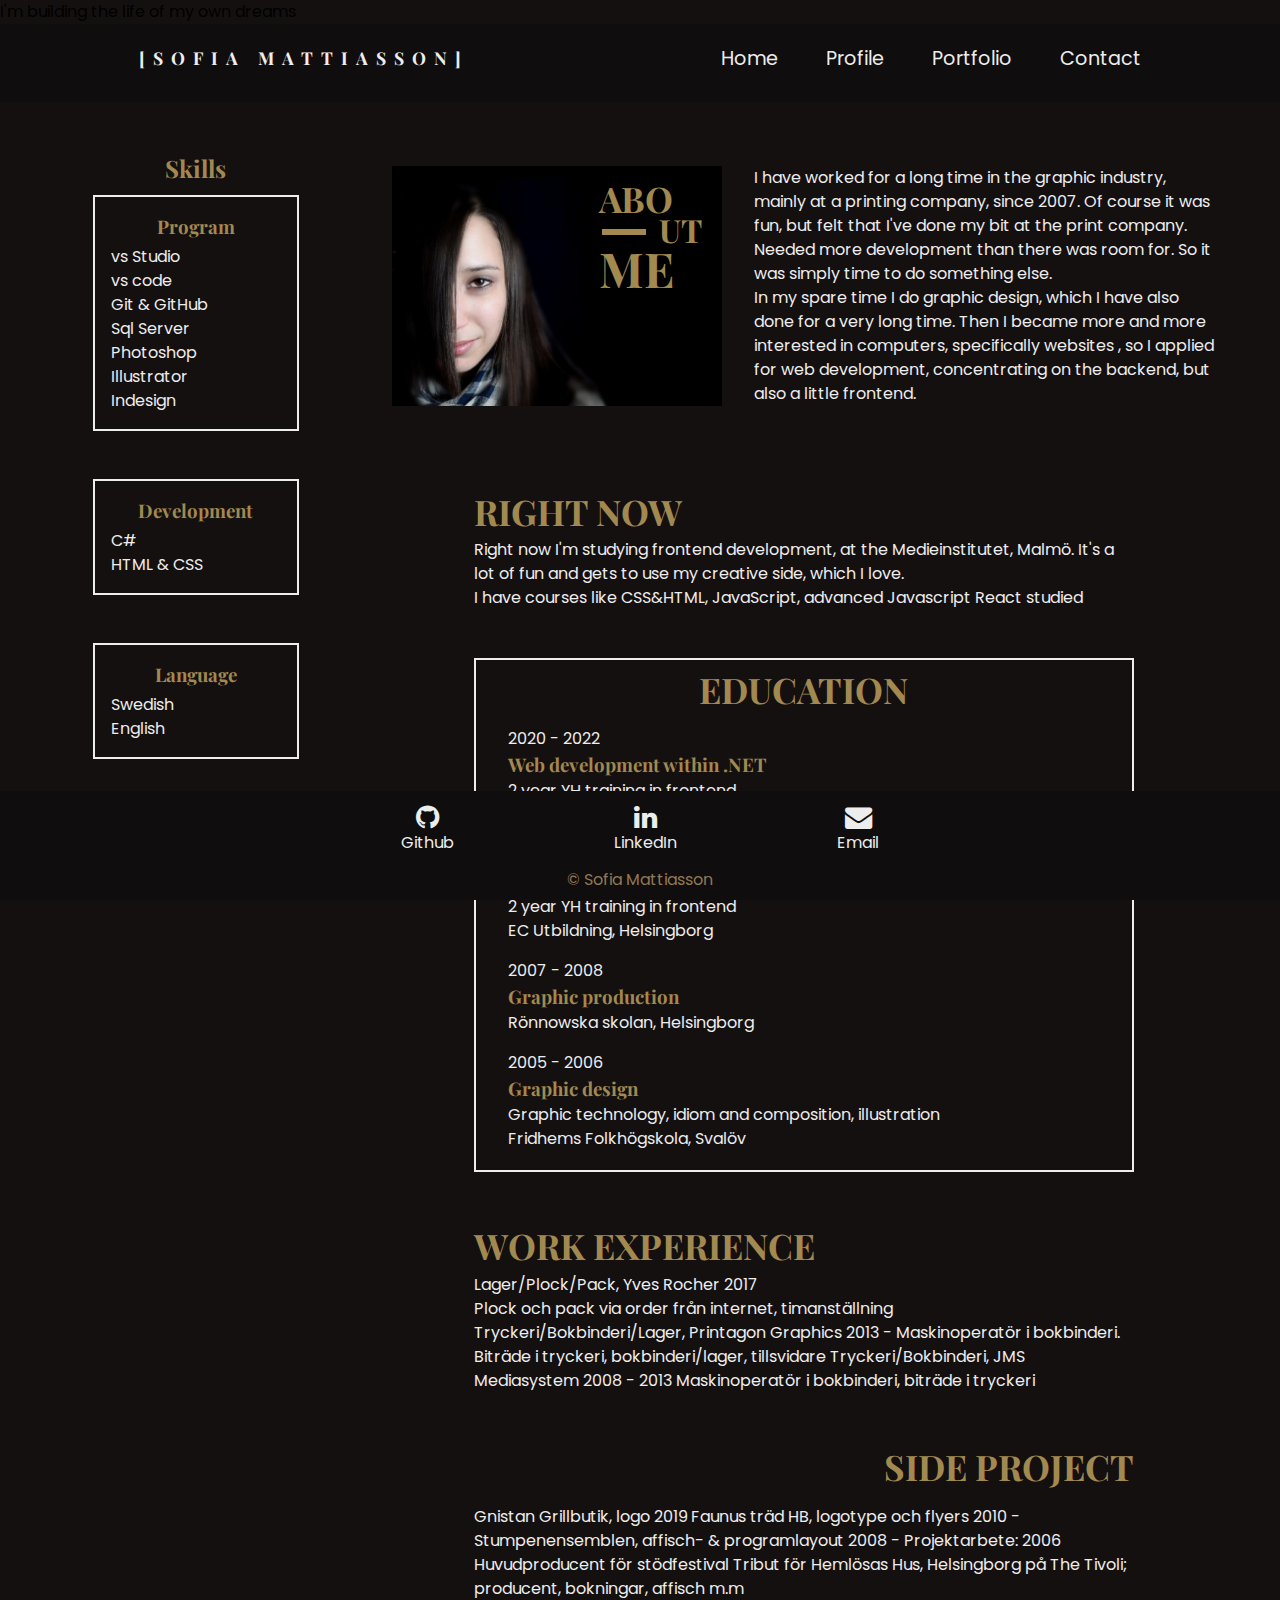
<file: src/profile.html>
<!DOCTYPE html>
<html lang="en">
  <head>
    <meta charset="UTF-8" />
    <meta http-equiv="X-UA-Compatible" content="IE=edge" />
    <meta name="viewport" content="width=device-width, initial-scale=1.0" />
    <link rel="preconnect" href="https://fonts.googleapis.com" />
    <link rel="preconnect" href="https://fonts.gstatic.com" crossorigin />
    <link
      href="https://fonts.googleapis.com/css2?family=Playfair+Display:ital,wght@0,400;0,700;0,900;1,400&family=Poppins:ital,wght@0,300;0,400;0,500;0,700;0,800;0,900;1,400&display=swap"
      rel="stylesheet"
    />
    <link
      rel="stylesheet"
      href="https://cdnjs.cloudflare.com/ajax/libs/font-awesome/4.7.0/css/font-awesome.min.css"
    />
    <link rel="stylesheet" href="./styles/css/style.css" />

    <title>Sofia | Profile</title>
  </head>
  <body>
    <div class="cover-header">
      <p class="cover-text">I'm building the life of my own dreams</p>
    </div>

    <div class="wrapper">
      <header>
        <nav class="navbar">
          <h1 class="logo"><a href="./index.html">Sofia Mattiasson</a></h1>
          <button class="btn-hamburger" id="btn-menu">
            <i class="fa fa-bars"></i>
          </button>
          <div class="menu">
            <ul>
              <li><a href="./index.html">Home</a></li>
              <li><a href="./profile.html">Profile</a></li>
              <li>
                <a href="#">Portfolio</a>
                <ul class="dropdown-menu">
                  <li><a href="./code.html">Coding</a></li>
                  <li><a href="./design-page.html">Design</a></li>
                </ul>
              </li>
              <li><a href="./contact.html">Contact</a></li>
            </ul>
          </div>
        </nav>
      </header>
      <main class="main-profile">
        <aside>
          <h2 class="aside-skills-title">Skills</h2>
          <div class="skills-grid">
            <div class="aside-program-container">
              <h3 class="aside-main-title">Program</h3>
              <p>vs Studio</p>
              <p>vs code</p>
              <p>Git & GitHub</p>
              <p>Sql Server</p>
              <p>Photoshop</p>
              <p>Illustrator</p>
              <p>Indesign</p>
            </div>
            <div class="aside-program-container">
              <h3>Development</h3>
              <p>C#</p>
              <p>HTML & CSS</p>
            </div>
            <div class="aside-program-container">
              <h3>Language</h3>
              <p>Swedish</p>
              <p>English</p>
            </div>
            <div class="aside-program-container">
              <h3>Other</h3>
              <p>Driving license</p>
            </div>
          </div>
        </aside>
        <div class="info-section">
          <section class="about-me-section">
            <div class="image-profile-container">
              <div class="text-image-container">
                <h2 class="about-title">
                  Abo <span class="ut-title">ut</span>
                  <span class="me-title">me</span>
                </h2>
              </div>
              <img
                class="image-profile"
                src="./img/Sofia_profile_img.jpg"
                alt="Sofia plrofile picture"
              />
            </div>
            <div>
              <div class="about-text">
                <p>
                  I have worked for a long time in the graphic industry, mainly
                  at a printing company, since 2007. Of course it was fun, but
                  felt that I've done my bit at the print company. Needed more
                  development than there was room for. So it was simply time to
                  do something else.
                  <span>
                    In my spare time I do graphic design, which I have also done
                    for a very long time. Then I became more and more interested
                    in computers, specifically websites , so I applied for web
                    development, concentrating on the backend, but also a little
                    frontend.
                  </span>
                </p>
              </div>
            </div>
          </section>
          <section class="right-now-section">
            <h2 class="main-section-title right-now-title">Right now</h2>
            <div class="right-now-container">
              <p class="right-now-text">
                Right now I'm studying frontend development, at the
                Medieinstitutet, Malmö. It's a lot of fun and gets to use my
                creative side, which I love.
                <span>
                  <!-- </p>
              <p class="right-now-text"> -->
                  I have courses like CSS&HTML, JavaScript, advanced Javascript
                  React studied
                </span>
              </p>
            </div>
          </section>
          <section class="education-section">
            <h2 class="main-section-title education-title">Education</h2>
            <!-- <div class="studied-text-container"> -->
            <p class="education-year">2020 - 2022</p>
            <h3 class="education-sub-title">Web development within .NET</h3>
            <p class="education-text">
              2 year YH training in frontend
              <span> Medieinstitutet, Malmö</span>
            </p>
            <p class="education-year">2022 - 2024</p>
            <h3 class="education-sub-title">Frontend developer</h3>
            <p class="education-text">
              2 year YH training in frontend
              <span> EC Utbildning, Helsingborg</span>
            </p>
            <p class="education-year">2007 - 2008</p>
            <h3 class="education-sub-title">Graphic production</h3>
            <p class="education-text">
              <span> Rönnowska skolan, Helsingborg</span>
            </p>
            <p class="education-year">2005 - 2006</p>
            <h3 class="education-sub-title">Graphic design</h3>

            <p class="education-text">
              Graphic technology, idiom and composition, illustration
              <span>Fridhems Folkhögskola, Svalöv</span>
            </p>
            <!-- </div> -->
          </section>
          <section class="work-section">
            <h2 class="main-section-title work-title">Work experience</h2>
            <p class="work-text">
              Lager/Plock/Pack, Yves Rocher 2017
              <span
                >Plock och pack via order från internet, timanställning</span
              >
              Tryckeri/Bokbinderi/Lager, Printagon Graphics 2013 -
              Maskinoperatör i bokbinderi. Biträde i tryckeri, bokbinderi/lager,
              tillsvidare Tryckeri/Bokbinderi, JMS Mediasystem 2008 - 2013
              Maskinoperatör i bokbinderi, biträde i tryckeri
            </p>
          </section>
          <section class="side-project-section">
            <h2 class="main-section-title side-project-title">Side project</h2>
            <p class="side-project-text">
              Gnistan Grillbutik, logo 2019 Faunus träd HB, logotype och flyers
              2010 - Stumpenensemblen, affisch- & programlayout 2008 -
              Projektarbete: 2006 Huvudproducent för stödfestival Tribut för
              Hemlösas Hus, Helsingborg på The Tivoli; producent, bokningar,
              affisch m.m
            </p>
          </section>
        </div>
      </main>
      <footer>
        <div class="footer-icon-container">
          <div>
            <a
              class="footer-icon-text link"
              href="https://github.com/FiaNerd"
              target="_blank"
              ><i class="fa fa-github"></i>Github</a
            >
          </div>
          <div>
            <a
              class="footer-icon-text link"
              href="https://www.linkedin.com/in/sofia-mattiasson-FiaNerd/"
              target="_blank"
            >
              <i class="fa fa-linkedin link"></i>LinkedIn</a
            >
          </div>
          <div>
            <a
              class="footer-icon-text link"
              href="mailto:mattisson.sofia@icloud.com"
            >
              <i class="fa fa-envelope"></i>Email</a
            >
          </div>
        </div>
        <p class="copy">&copy; Sofia Mattiasson</p>
      </footer>
      <script src="/src/js/menu-btn.js"></script>
    </div>
  </body>
</html>
</file>
<file: src/styles/css/style.css>
aside{padding:1em 2.5%}aside .skills-grid{display:grid;grid-template-columns:repeat(2, auto);grid-gap:3em}aside .aside-skills-title{text-align:center;font-family:Playfair Display,serif;color:#a28950;font-size:1.5rem;margin-bottom:.4em}.aside-program-container{border:2px solid #ededed;padding:1em}.aside-program-container h3{font-family:Playfair Display,serif;color:#a28950;text-align:center;margin-bottom:.2em}.aside-program-container p{color:#ededed}.language-title{color:#ededed}.main-profile{display:flex;flex-direction:column-reverse;width:100%;margin:0 auto;padding:2em 5%}.main-profile span{display:block}.info-section{display:flex;flex-direction:column;gap:3em;margin-bottom:2em}.info-section p{color:#ededed}.info-section .studied-year{text-align:start;margin-bottom:.2em;color:#a28950}.image-profile-container{width:100%;object-fit:cover;position:relative}.image-profile{width:100%;margin-bottom:1em}.text-image-container{position:absolute;left:65%;top:30%}.text-image-container .about-title{font-family:Playfair Display,serif;font-size:2.2rem;text-transform:uppercase;color:#a28950}.text-image-container .about-title .ut-title{margin:-0.6em 0 -0.7em 2em;font-size:2rem;display:block}.text-image-container .about-title .ut-title:before{content:"";position:absolute;top:43%;left:0%;width:1.6em;height:.18em;background-color:#a28950;border:2px solid #a28950}.text-image-container .about-title .me-title{font-size:3rem;display:block}.main-section-title{font-size:1.5rem;font-family:Playfair Display,serif;color:#a28950;text-transform:uppercase;margin-bottom:.3em}.right-now-title,.work-title{text-align:start}.education-title,.side-project-title{text-align:end}.education-section{max-width:80%;margin:0 auto}.education-sub-title{font-family:Playfair Display,serif;color:#a28950}.education-text{margin-bottom:1em}@media only screen and (min-width: 476px){.education-section{max-width:80%;margin:0 auto;border:2px solid #ededed;padding:.2em 2em}.education-section .education-title{text-align:center}.text-image-container{left:67%;top:39%}.text-image-container .about-title{font-size:2.2rem}.text-image-container .about-title .ut-title{margin-top:-0.6em;margin-bottom:-0.7em;font-size:2.4rem;margin-left:1.8em}.text-image-container .about-title .ut-title:before{top:43%;left:0%}.text-image-container .about-title .me-title{font-size:3.2rem}}@media only screen and (min-width: 697px){.main-profile{display:flex;flex-direction:column-reverse;margin:0 auto}.text-image-container{left:67%;top:40%}.text-image-container .about-title{font-size:3rem}.text-image-container .about-title .ut-title{margin-left:1.6em;font-size:3.2rem}.text-image-container .about-title .ut-title:before{top:43%;left:0%;width:1.4em;height:.18em}.text-image-container .about-title .me-title{font-size:4rem}.right-now-section,.education-section,.work-section,.side-project-section{max-width:80%;margin:auto}.side-project-section{align-items:center}.right-now-title,.education-title,.work-title,.side-project-title{font-size:2.2rem}}@media only screen and (min-width: 819px){.main-profile{display:flex;flex-direction:row;margin:0 auto;gap:3em}.text-image-container{left:63%;top:32%}aside .skills-grid{grid-template-columns:repeat(1, auto)}.right-now-section,.education-section,.work-section,.side-project-section{width:100%;margin:auto}}@media only screen and (min-width: 1023px){.main-profile{gap:4em}aside{width:70%}.text-image-container{left:54%;top:3%}.text-image-container .about-title{font-size:2.2rem}.text-image-container .about-title .ut-title{margin-left:2.8em;font-size:2rem}.text-image-container .about-title .ut-title:before{top:43%;left:24%;width:1.4em;height:.18em}.text-image-container .about-title .me-title{font-size:3rem}.image-profile{width:100%;height:100%;object-position:25%;object-fit:cover}.info-section{display:flex;flex-direction:column;gap:3em}.about-me-section{display:grid;grid-template-columns:40% 1fr;float:right;gap:2em;padding:2em 0}.about-me-section .about-title{font-family:Playfair Display,serif;text-align:center}.studied-section{max-width:80%}.right-now-title,.studied-title,.work-title{margin:0}}@media only screen and (min-width: 1399px){.education-section{max-width:65%}}.form-container{display:grid;grid-template-rows:10% auto;width:80%;margin:2em auto;gap:1em}.form-container .contact-title{font-family:Playfair Display,serif;color:#a28950;font-size:1.5rem;text-align:center;text-transform:uppercase;letter-spacing:.2em}.form-container form{display:grid;gap:1em}.form-container .form-input{display:grid}.form-container label{color:#ededed}.form-container input{height:2.5em;border-radius:.3em;border:1px solid #a28950;padding-left:.6em}.form-container textarea{color:#2d2d2d;border-radius:.3em;margin-bottom:1.7em}.form-container .contact-btn{background-color:#000;border:2px solid #a28950;border-radius:.7em;color:#fff;padding:.8em;text-align:center;text-decoration:none;display:inline-block;font-size:1.2rem;font-weight:700;cursor:pointer}.form-container .contact-btn:hover{color:#0f0d0d;background-color:#a28950}@media only screen and (min-width: 479px){.form-container{max-width:40em;margin-top:5em;gap:2em}.form-container .contact-title{font-size:2.2rem}}@media only screen and (min-width: 767px){.form-container{max-width:40em}.form-container input{font-size:1.3rem}.form-container label{font-size:1.5rem}}.code-title{font-family:Playfair Display,serif;color:#a28950;text-transform:uppercase;text-align:center;margin-top:2em;font-size:1.5rem}.gallery-grid-code{display:grid;grid-template-columns:repeat(1, 1fr);grid-auto-rows:10em;gap:2em;width:80%;margin:2em auto}.gallery-grid-code .gallery-item-code{width:100%;height:100%;object-fit:cover;border:2px solid #2d2d2d;box-shadow:.2em .2em .8em rgba(0,0,0,.2)}.gallery-grid-code .gallery-item-code:hover{border:2px solid #a28950}.gallery-grid-code .img-code-2{grid-row:2/4}.gallery-grid-code .img-code-5{grid-row:6/8}@media only screen and (min-width: 697px){.code-title{font-size:2.2rem;margin:2em auto}.gallery-grid-code{grid-template-columns:repeat(2, 1fr)}.gallery-grid-code .img-code-1{grid-column:1;grid-row:1/3}.gallery-grid-code .img-code-5{grid-column:1/2;grid-row:4/5}.gallery-grid-code .img-code-6{grid-column:1/3;grid-row:5/5}}.design-title{font-family:Playfair Display,serif;color:#a28950;text-transform:uppercase;text-align:center;margin-top:2em;font-size:1.5rem}.gallery-grid-design{display:grid;grid-template-columns:repeat(1, 1fr);grid-auto-rows:10em;gap:2em;width:80%;margin:2em auto}.gallery-grid-design .gallery-item-design{width:100%;height:100%;object-fit:cover;border:2px solid #2d2d2d;box-shadow:.2em .2em .8em rgba(0,0,0,.2)}.gallery-grid-design .gallery-item-design:hover{border:2px solid #a28950}.gallery-grid-design .img-design-2{grid-row:2/4}.gallery-grid-design .img-design-5{grid-row:6/8}@media only screen and (min-width: 697px){.design-title{font-size:2.2rem}.gallery-grid-design{grid-template-columns:repeat(2, 1fr)}.gallery-grid-design .img-design-1{grid-column:1;grid-row:1/3}.gallery-grid-design .img-design-5{grid-column:1/2;grid-row:4/5}.gallery-grid-design .img-design-6{grid-column:1/3;grid-row:5/5}}*,*::before,*::after{box-sizing:border-box}*{margin:0;padding:0}html,body{width:100%;height:100vh}body{background-color:#151010;font-family:Poppins,sans-serif;line-height:1.5}p,h1,h2,h3,h4,h5,h6{overflow-wrap:break-word}li{list-style:none}a{text-decoration:none}.header-banner-container{display:flex;justify-content:center;align-items:center;background-image:url(/src/img/banner_bakcground.jpg);object-fit:cover;background-repeat:no-repeat;background-position:center center;background-size:cover;height:6em;background-color:#fff}.header-banner-container .header-banner-text{font-family:"Playfair Display",serif;color:#a28950;letter-spacing:.1rem;font-size:1.1rem;-webkit-text-fill-color:#fff;-webkit-text-stroke:1px;text-align:center}.wrapper{display:grid;min-height:100%;grid-template-rows:auto 1fr auto;grid-template-columns:100%}header{display:flex;flex-direction:column;width:100%;position:sticky;background-color:#0f0d0d;top:0;z-index:1}.navbar{display:flex;flex-direction:column;padding:.5em .8em;top:0}.navbar .logo{color:#ededed;font-family:"Playfair Display",serif;font-size:1.1em;text-align:center;margin-bottom:.6em;letter-spacing:.5rem;text-transform:uppercase}.navbar .logo::before{content:"["}.navbar .logo::after{content:"]"}.navbar .logo a{color:#ededed}.navbar .btn-hamburger{position:relative;visibility:visible;display:flex;opacity:1;background-color:rgba(0,0,0,0);border:none;cursor:pointer;font-size:1.2rem;color:#a28950;font-size:2rem;justify-content:flex-end;margin-bottom:.5em}.navbar .menu{text-align:end;display:none;opacity:0;visibility:hidden;margin-bottom:1em}.navbar .btn-hamburger.menu-open+.menu{display:block;opacity:1;visibility:visible}.navbar ul{display:flex;flex-direction:column;justify-content:space-around}.navbar ul li a{line-height:1.5em;color:#ededed;font-size:1.2rem}.navbar ul li a:hover{color:#a28950}.main-home{flex:1;overflow:auto;height:100%;font-size:1rem}.hero-container{display:flex;flex-direction:column;position:relative;background-image:url("/src/img/mobile/hero-img-mobile.png");background-repeat:no-repeat;background-position:center center;background-size:cover;width:100%;height:100%;z-index:-1;background-attachment:fixed}.hero-container .hero-text{position:fixed;color:#a28950;font-size:1.2rem;letter-spacing:1.1em;text-align:center;left:50%;top:59.5%;transform:translateX(-50%);padding:1em 1em;background-color:rgba(21,16,16,.7450980392)}.hero-container .hero-coder::before{content:"["}.hero-container .hero-coder::after{content:"]";letter-spacing:-3em}.hero-container .hero-and{font-size:2rem;display:block}.short-info{background-color:#0f0d0d;text-align:center;z-index:9}.short-info .info-title{font-family:"Playfair Display",serif;padding:1.5em 0 0 .8em;font-size:1.4em;color:#ededed}.short-info .info-text{font-family:Poppins,sans-serif;color:#ededed;padding:1em;width:80%;margin:0 auto}footer{position:sticky;background-color:#0f0d0d;bottom:0;text-align:center;color:#927854}.footer-icon-container{display:flex;flex-direction:row;justify-content:center;gap:5em;margin:.8em 0}.footer-icon-container .fa-github,.footer-icon-container .fa-linkedin,.footer-icon-container .fa-envelope{font-size:1.4rem;color:#ededed;display:block}.footer-icon-container .footer-icon-text{color:#ededed;text-align:center;font-size:.8rem}.footer-icon-container .footer-icon-text .link{color:#ededed}.copy{margin-bottom:.5em}@media only screen and (min-width: 669px){.header-banner-container .header-banner-text{font-size:2rem}.hero-container .hero-text{color:#a28950;font-size:1.6em;top:62%;padding:1em 1.6em;background-color:rgba(21,16,16,.7450980392)}.hero-container .hero-and{font-size:3rem}}@media only screen and (max-width: 940px)and (max-height: 420px){footer{position:static}}@media only screen and (min-width: 767px){.header-banner-container .header-banner-text{font-size:2.3rem}.navbar{display:flex;flex-direction:row;align-items:baseline;justify-content:space-around}.navbar .logo{margin:.5em 0}.navbar .logo a{color:#ededed}.navbar .btn-hamburger{display:none;visibility:hidden;opacity:0}.navbar .menu{display:flex;opacity:1;visibility:visible}.navbar ul{flex-direction:row;gap:3em}.navbar ul li{font-size:1.9rem;display:inline-block;position:relative;text-align:left}.navbar .dropdown-menu{display:none;position:absolute;left:-0.4em;background-color:#0f0d0d;padding:0 .6em .3em .6em}.navbar .dropdown-menu a{margin-left:0}.navbar li:hover .dropdown-menu{display:block}.hero-container{display:flex;background-image:url("/src/img/desktop/hero_profile.png")}.footer-icon-container{gap:10em}.footer-icon-container .fa-github,.footer-icon-container .fa-linkedin,.footer-icon-container .fa-envelope{font-size:1.7rem;color:#ededed;display:block}.footer-icon-container .footer-icon-text{color:#ededed;text-align:center;font-size:1rem}}@media only screen and (max-height: 800px){.hero-container .hero-text{top:55.5%}.hero-container .hero-and{font-size:2rem}}
</file>
